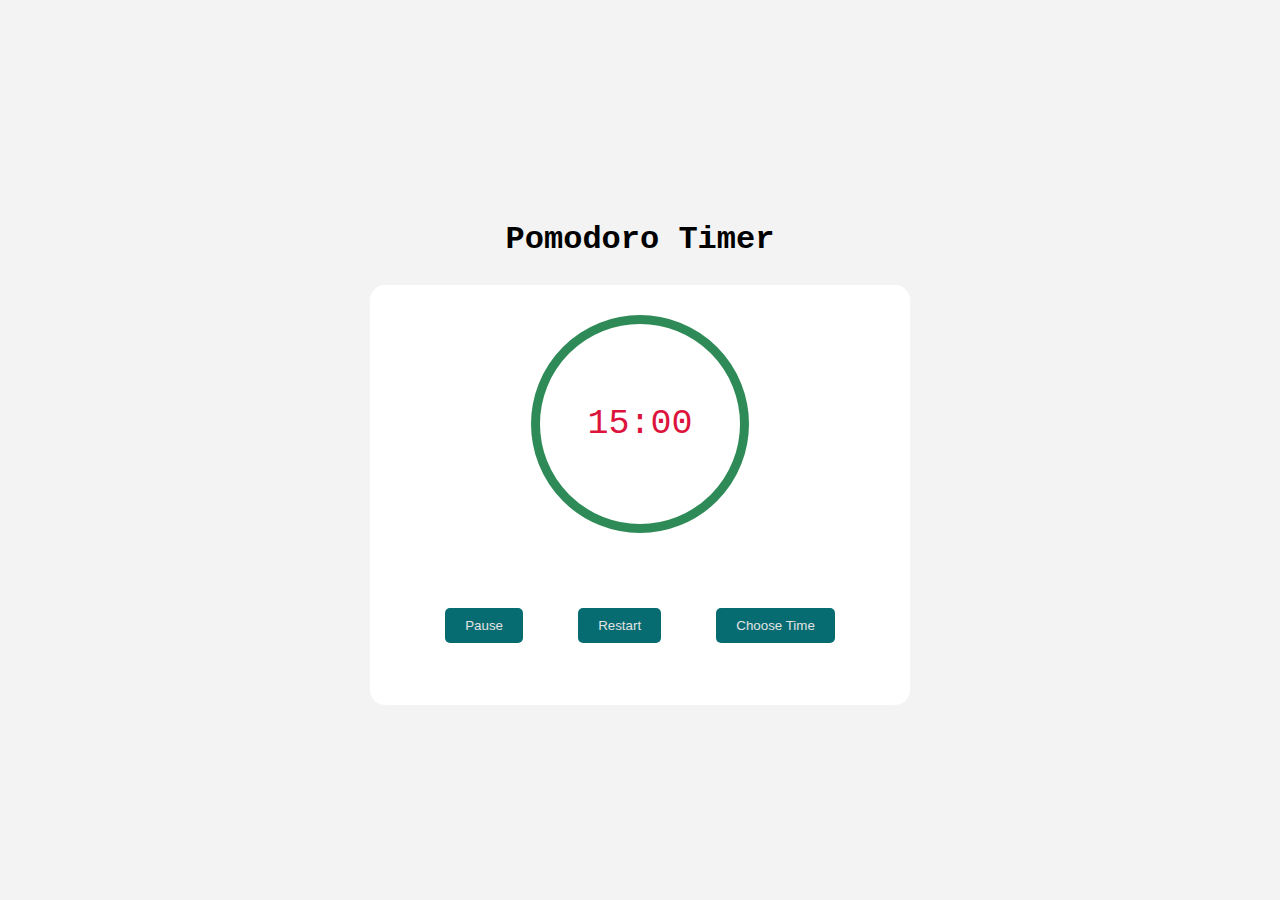
<file: index.html>
<!DOCTYPE html>
<html lang="en">
    <head>
        <meta charset="UTF-8">
        <meta name="viewport"
            content = "width=device-width, initial-scale=1.0">
        <title>Pomodoro Timer</title>    
        <link rel="stylesheet" href="style.css">
    </head>
    <body>
        <h1>Pomodoro Timer</h1>
        <div class="main">
            <div class="timer-circle" id="timer">
                15:00
            </div>
            <div class="control-buttons">
                <button>Pause</button>
                <button>Restart</button>
                <button>Choose Time</button>
            </div>

        </div>
    </body>
</html>
</file>
<file: style.css>
body {
    display:flex;
    align-items: center;
    justify-content: center;
    flex-direction: column;
    min-height: 100vh;
    margin: 0;
    font-family:'Courier New', Courier, monospace;
    background: #f3f3f3;
    line-height: 1.5;
}

.main {
    background-color: #fff;
    border-radius: 15px;
    text-align: center;
    padding: 10px 20px;
    width : 500px;
    height: 400px;

}

.timer-circle {
    border-radius: 50%;
    width: 200px;
    height: 200px;
    color :crimson;
    border: 9px solid seagreen;
    justify-content: center;
    align-items: center;
    font-size: 35px;
    margin: 20px auto;
    display: flex;
}

.control-buttons {
    margin-top: 75px;
    display: flex;
    justify-content: space-evenly;
}

.control-buttons button{
    border:none;
    border-radius: 5px;
    padding : 10px 20px;
    background-color: rgb(7, 108, 114);
    color:rgb(227, 227, 227);
    cursor: pointer;
}

.control-buttons button:hover {
    background-color:rgb(35, 153, 159) ;
    transition: background-color 0.3s; 
}
</file>
